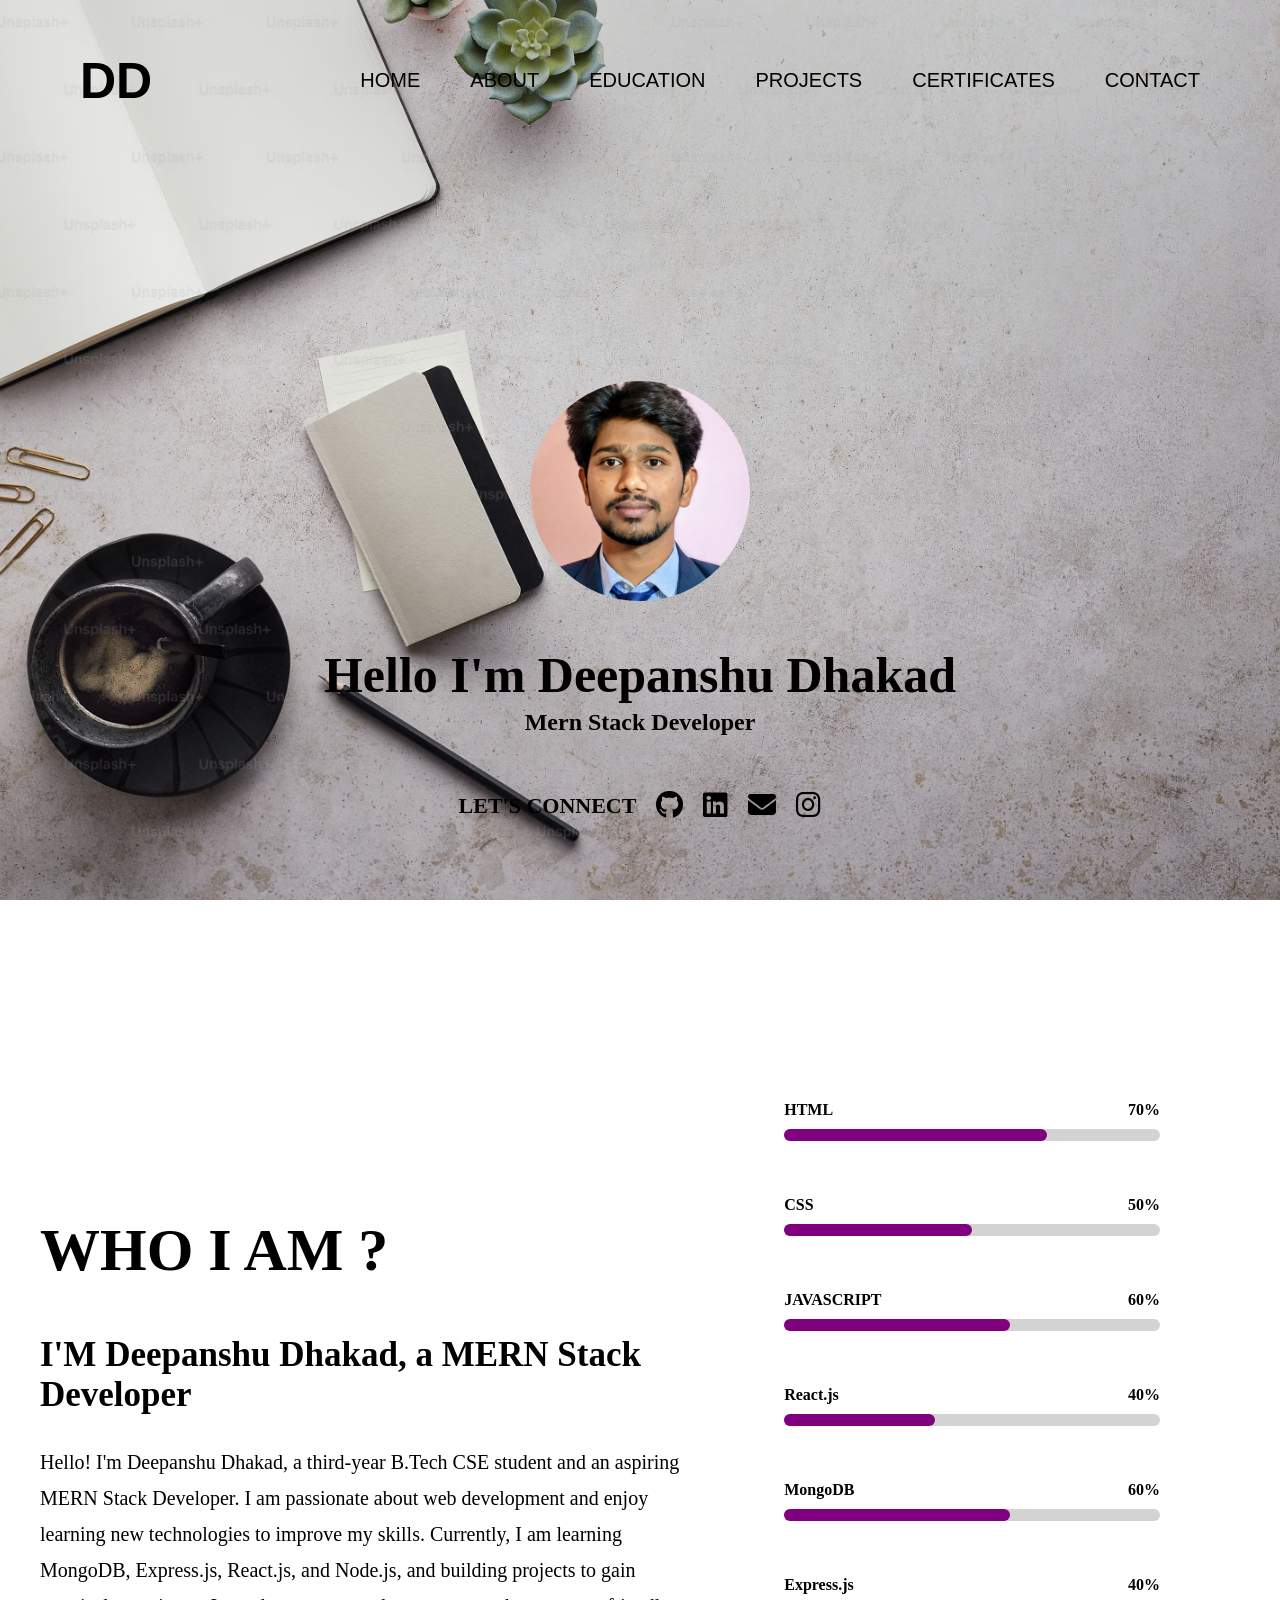
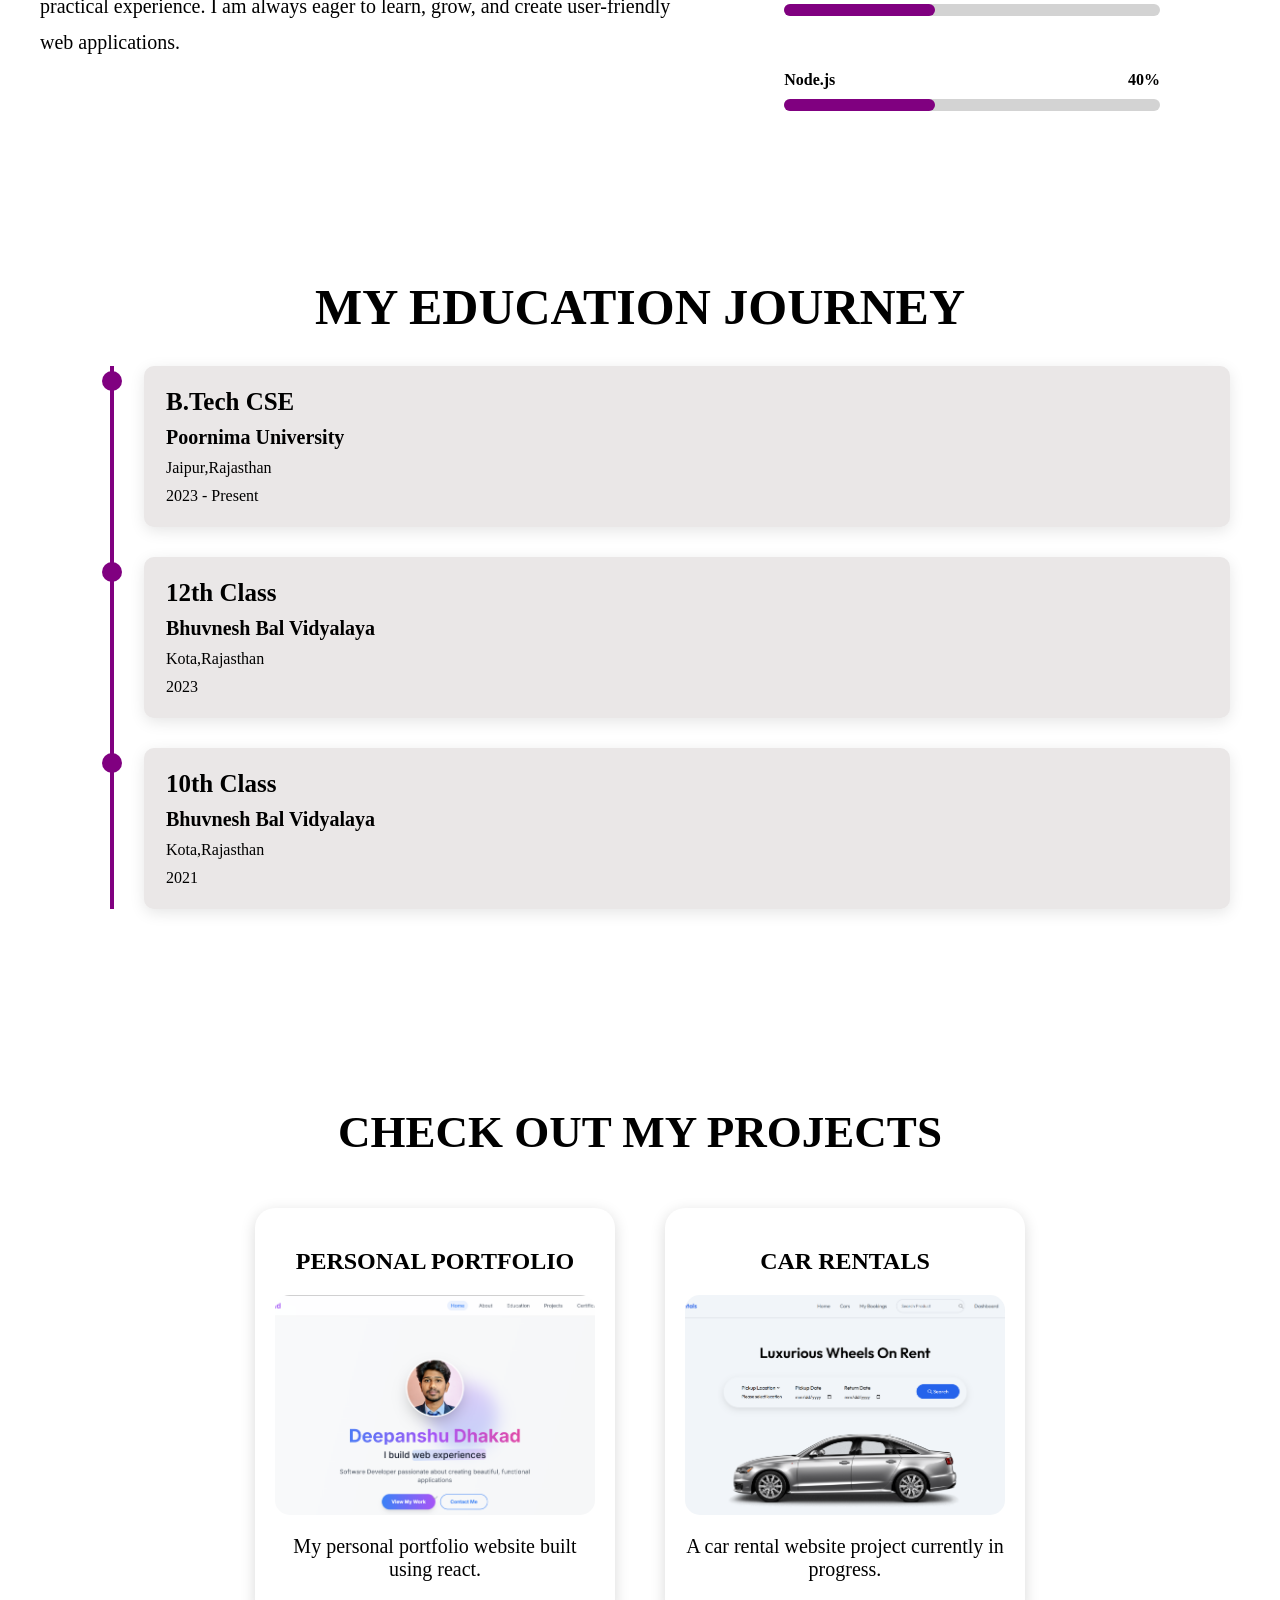
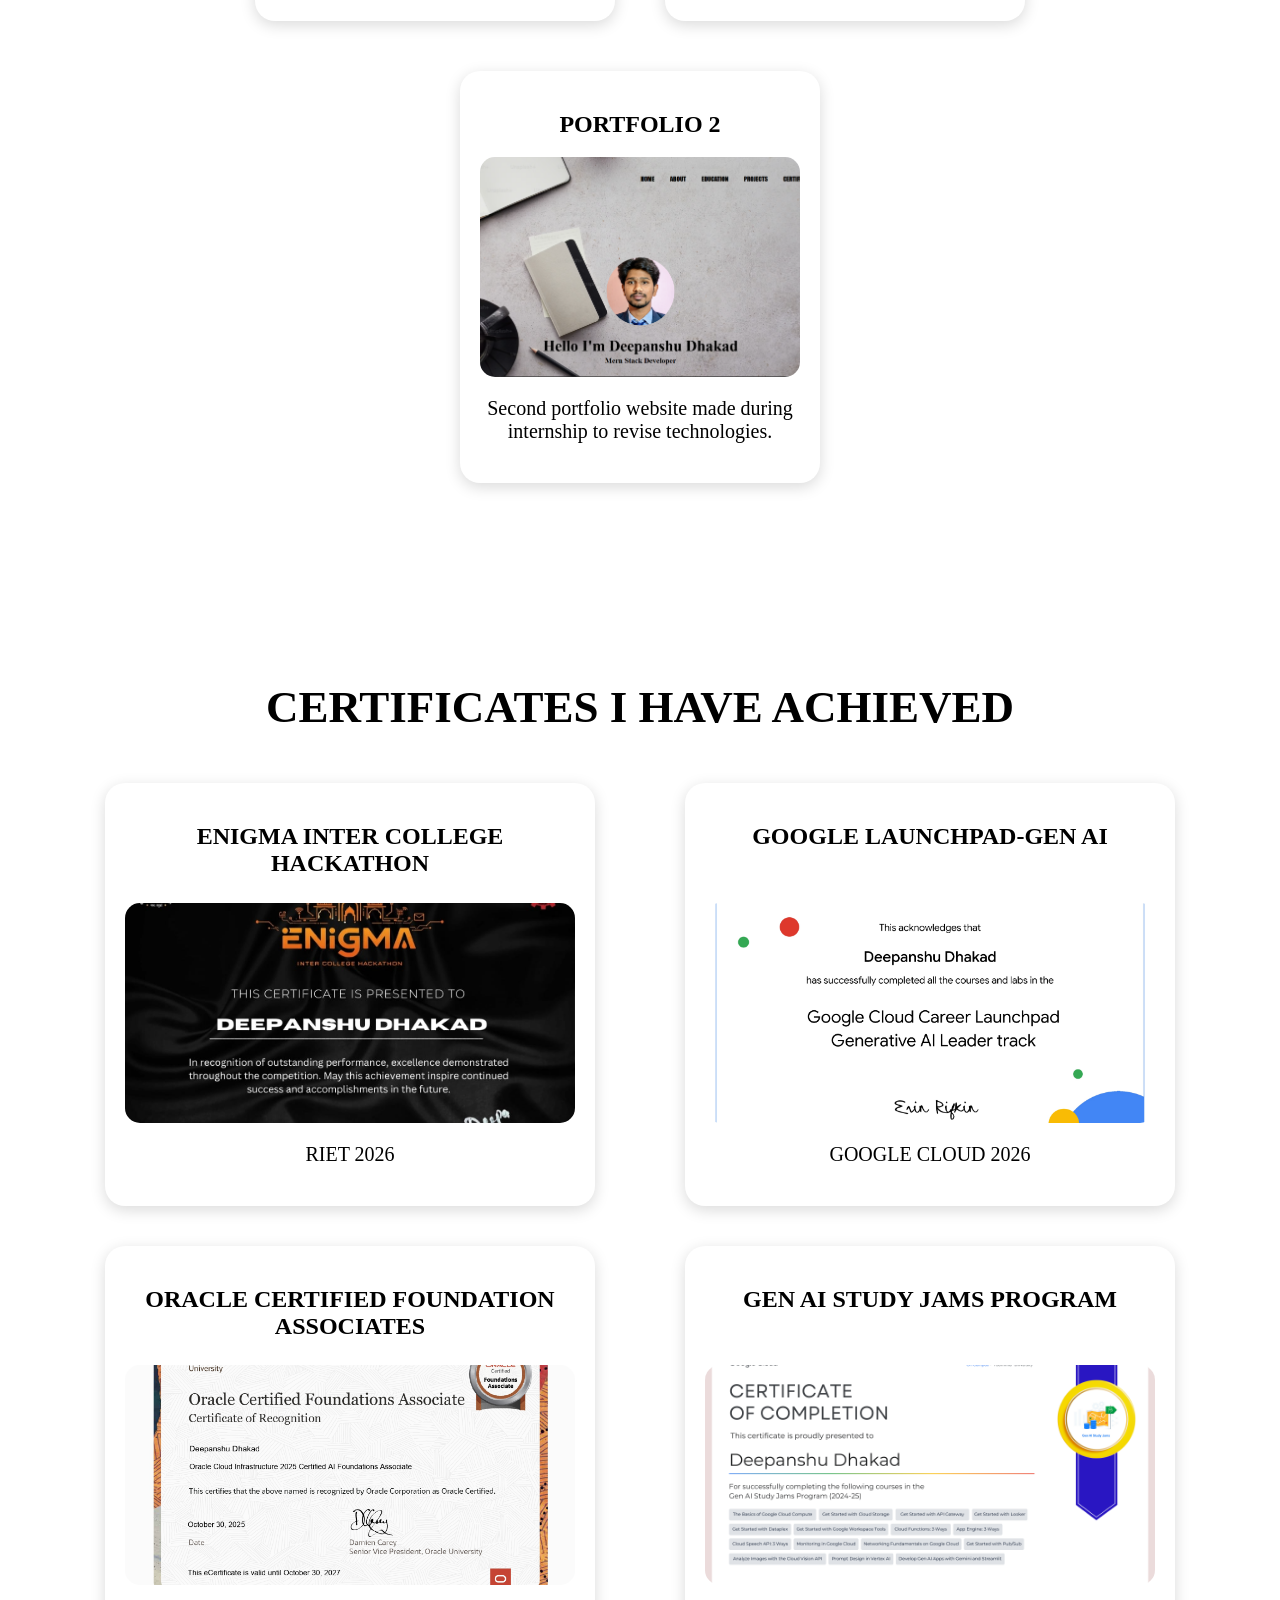
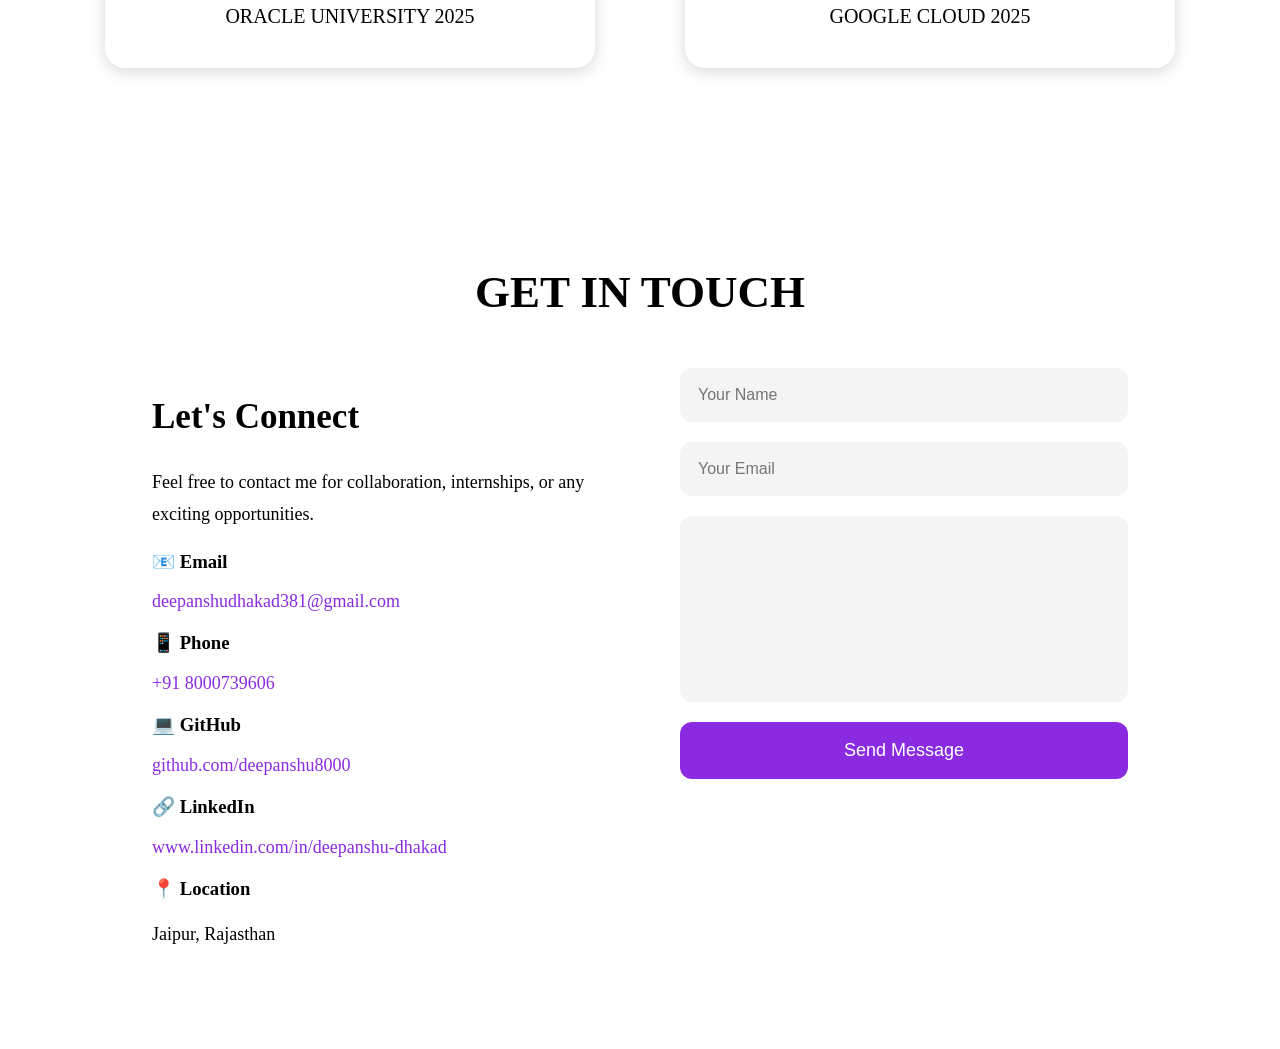
<file: index.html>
<!DOCTYPE html>
<html lang="en">

<head>
    <title>Deepanshu's Portfolio</title>
    <link rel="stylesheet" href="./index.css">
    <link rel="stylesheet" href="https://cdnjs.cloudflare.com/ajax/libs/font-awesome/6.5.1/css/all.min.css">
</head>

<body>
<!-- Navbar -->
    <nav class="nav">

        <div class="logo">
            <h1>DD</h1>
        </div>

        <ul class="list">
            <li><a href="#home">HOME</a></li>
            <li><a href="#abouts">ABOUT</a></li>
            <li><a href="#edu">EDUCATION</a></li>
            <li><a href="#pro">PROJECTS</a></li>
            <li><a href="#cer">CERTIFICATES</a></li>
            <li><a href="#con">CONTACT</a></li>

        </ul>

    </nav>
    <!--HOME  -->

    <section class="hero" id="home">
        <div class="image">
            <img src="asset/DPNew.png" alt="profile picture">
        </div>
        <div class="name">
            <h1>Hello I'm Deepanshu Dhakad</h1>
            <h2>Mern Stack Developer</h2>
        </div>
        <div class="connect">

    <p>LET'S CONNECT</p>

    <div class="social-icons">

        <a href="https://github.com/deepanshu8000"
           target="_blank">

            <i class="fa-brands fa-github"></i>
        </a>

        <a href="https://linkedin.com/in/deepanshu-dhakad"
           target="_blank">

            <i class="fa-brands fa-linkedin"></i>
        </a>

        <a href="mailto:deepanshudhakad381@gmail.com">

            <i class="fa-solid fa-envelope"></i>
        </a>

        <a href="https://instagram.com/deepanshu.26_"
           target="_blank">

            <i class="fa-brands fa-instagram"></i>
        </a>

    </div>

</div>
    </section>

    <section class="about" id="abouts">

        <!-- LEFT SIDE -->
        <div class="about-left">

            <h1>WHO I AM ?</h1>

            <h2>
                I'M Deepanshu Dhakad, a MERN Stack Developer
            </h2>

            <p>
                Hello! I'm Deepanshu Dhakad, a third-year B.Tech CSE student and an aspiring MERN Stack Developer. I am
                passionate about
                web development and enjoy learning new technologies to improve my skills. Currently, I am learning
                MongoDB, Express.js,
                React.js, and Node.js, and building projects to gain practical experience. I am always eager to learn,
                grow, and create
                user-friendly web applications.
            </p>

        </div>

        <!-- RIGHT SIDE -->
        <div class="about-right">

            <div class="skill-box">

                <div class="skill-text">
                    <span>HTML</span>
                    <span>70%</span>
                </div>

                <div class="progress">
                    <div class="html"></div>
                </div>

            </div>

            <div class="skill-box">

                <div class="skill-text">
                    <span>CSS</span>
                    <span>50%</span>
                </div>

                <div class="progress">
                    <div class="css"></div>
                </div>

            </div>

            <div class="skill-box">

                <div class="skill-text">
                    <span>JAVASCRIPT</span>
                    <span>60%</span>
                </div>

                <div class="progress">
                    <div class="javascript"></div>
                </div>

            </div>

            <div class="skill-box">

                <div class="skill-text">
                    <span>React.js</span>
                    <span>40%</span>
                </div>

                <div class="progress">
                    <div class="react"></div>
                </div>

            </div>

            <div class="skill-box">

                <div class="skill-text">
                    <span>MongoDB</span>
                    <span>60%</span>
                </div>

                <div class="progress">
                    <div class="MongoDB"></div>
                </div>

            </div>

            <div class="skill-box">

                <div class="skill-text">
                    <span>Express.js</span>
                    <span>40%</span>
                </div>

                <div class="progress">
                    <div class="express"></div>
                </div>

            </div>

            <div class="skill-box">

                <div class="skill-text">
                    <span>Node.js</span>
                    <span>40%</span>
                </div>

                <div class="progress">
                    <div class="node"></div>
                </div>

            </div>


        </div>

    </section>

    <!-- EDUCATION -->
    <section class="education" id="edu">

        <h1>MY EDUCATION JOURNEY</h1>

        <div class="timeline">

            <div class="timeline-item">
                <div class="circle"></div>

                <div class="content">
                    <h2>B.Tech CSE</h2>
                    <h3>Poornima University</h3>
                    <p>Jaipur,Rajasthan</p>
                    <p>2023 - Present</p>
                </div>
            </div>

            <div class="timeline-item">
                <div class="circle"></div>

                <div class="content">
                    <h2>12th Class</h2>
                    <h3>Bhuvnesh Bal Vidyalaya</h3>
                    <p>Kota,Rajasthan</p>
                    <p>2023</p>
                </div>
            </div>

            <div class="timeline-item">
                <div class="circle"></div>

                <div class="content">
                    <h2>10th Class</h2>
                    <h3>Bhuvnesh Bal Vidyalaya</h3>
                    <p>Kota,Rajasthan</p>
                    <p>2021</p>
                </div>
            </div>

        </div>

    </section>

    <!-- project -->
    <section class="project" id="pro">
        <h1>CHECK OUT MY PROJECTS</h1>
        <div class="project-container">

            <a href="https://deepanshuworld.xyz" target="_blank" >
                <div class="card">
                    <h2>PERSONAL PORTFOLIO</h2>

                    <img src="asset/project1 (1).png" alt="portfolio image">
                    <p>My personal portfolio website built using react.</p>
                </div>
            </a>

        <a href="https://dcarrental.vercel.app" target="_blank" >
            <div class="card">
                <h2>CAR RENTALS</h2>
                <img src="asset/project2.png" alt="car rentals">
                <p>A car rental website project currently in progress.</p>


            </div>
        </a>

        <a href="https://github.com/deepanshu8000/portfolio-html-css" target="_blank">
            <div class="card">
                <h2>PORTFOLIO 2</h2>
                <img src="asset/project4.png" alt="portfolio">
                <p>Second portfolio website made during internship to revise technologies.</p>
                </div>
        </a>

        </div>
    </section>

    <!-- CERTIFICATE -->
     <section class="certificate" id="cer">         
        <h1>CERTIFICATES I HAVE ACHIEVED</h1>
        <div class="certificate-container">
            <a href="asset/Enigma.jpeg" target="_blank">
            <div class="certi">
                <h2>ENIGMA INTER COLLEGE HACKATHON</h2>
                <img src="asset/Enigma.jpeg" alt="Enigma">
                <p>RIET 2026</p>
            
            </div>
            </a>
             
            <a href="asset/GenAI_page-0001.jpg" target="_blank">
            <div class="certi">
                <h2>GOOGLE LAUNCHPAD-GEN AI</h2>
                <img src="asset/GenAI_page-0001.jpg" alt="GEN AI">
                <p>GOOGLE CLOUD 2026</p>
            </div>
            </a>

            <a href="asset/eCertificate_page-0001.jpg" target="_blank">
              <div class="certi">
                <h2>ORACLE CERTIFIED FOUNDATION ASSOCIATES</h2>
                <img src="asset/eCertificate_page-0001.jpg" alt="ORACLE">
                <p>ORACLE UNIVERSITY 2025</p>
            </div>
            </a>
              
            <a href="asset/91.png" target="_blank">
            <div class="certi">
                <h2>GEN AI STUDY JAMS PROGRAM</h2>
                <img src="asset/91.png" alt="GEN AI">
                <p>GOOGLE CLOUD 2025</p>
            </div>
            </a>

            </div>
        
        
     </section>

     <!-- contact -->

     <section class="contact" id="con">

    <h1>GET IN TOUCH</h1>

    <div class="contact-container">

        <!-- Left Side -->
        <div class="contact-left">

            <h2>Let's Connect</h2>

            <p>
                Feel free to contact me for
                collaboration, internships,
                or any exciting opportunities.
            </p>

        <div class="info">
                <h3>📧 Email</h3>
                <a href="mailto:deepanshudhakad381@gmail.com">
                deepanshudhakad381@gmail.com
                </a>
        </div>

       <div class="info">
                <h3>📱 Phone</h3>
                <a href="tel:+918000739606">
                +91 8000739606
                 </a>
        </div>

        <div class="info">
            <h3>💻 GitHub</h3>

            <a href="https://github.com/deepanshu8000"
            target="_blank">
            github.com/deepanshu8000
            </a>
        </div>


        <div class="info">
            <h3>🔗 LinkedIn</h3>

            <a href="https://www.linkedin.com/in/deepanshu-dhakad"
            target="_blank">

            www.linkedin.com/in/deepanshu-dhakad
            </a>
        </div>

        <div class="info">
                <h3>📍 Location</h3>
                <p>Jaipur, Rajasthan</p>
        </div>

        </div>

        <!-- Right Side -->
        <div class="contact-right">

            <form>

                <input type="text"
                placeholder="Your Name">

                <input type="email"
                placeholder="Your Email">

                <textarea
                placeholder="Your Message">
                </textarea>

                <button type="submit">
                    Send Message
                </button>

            </form>

        </div>

    </div>

</section>


</body>

</html>
</file>
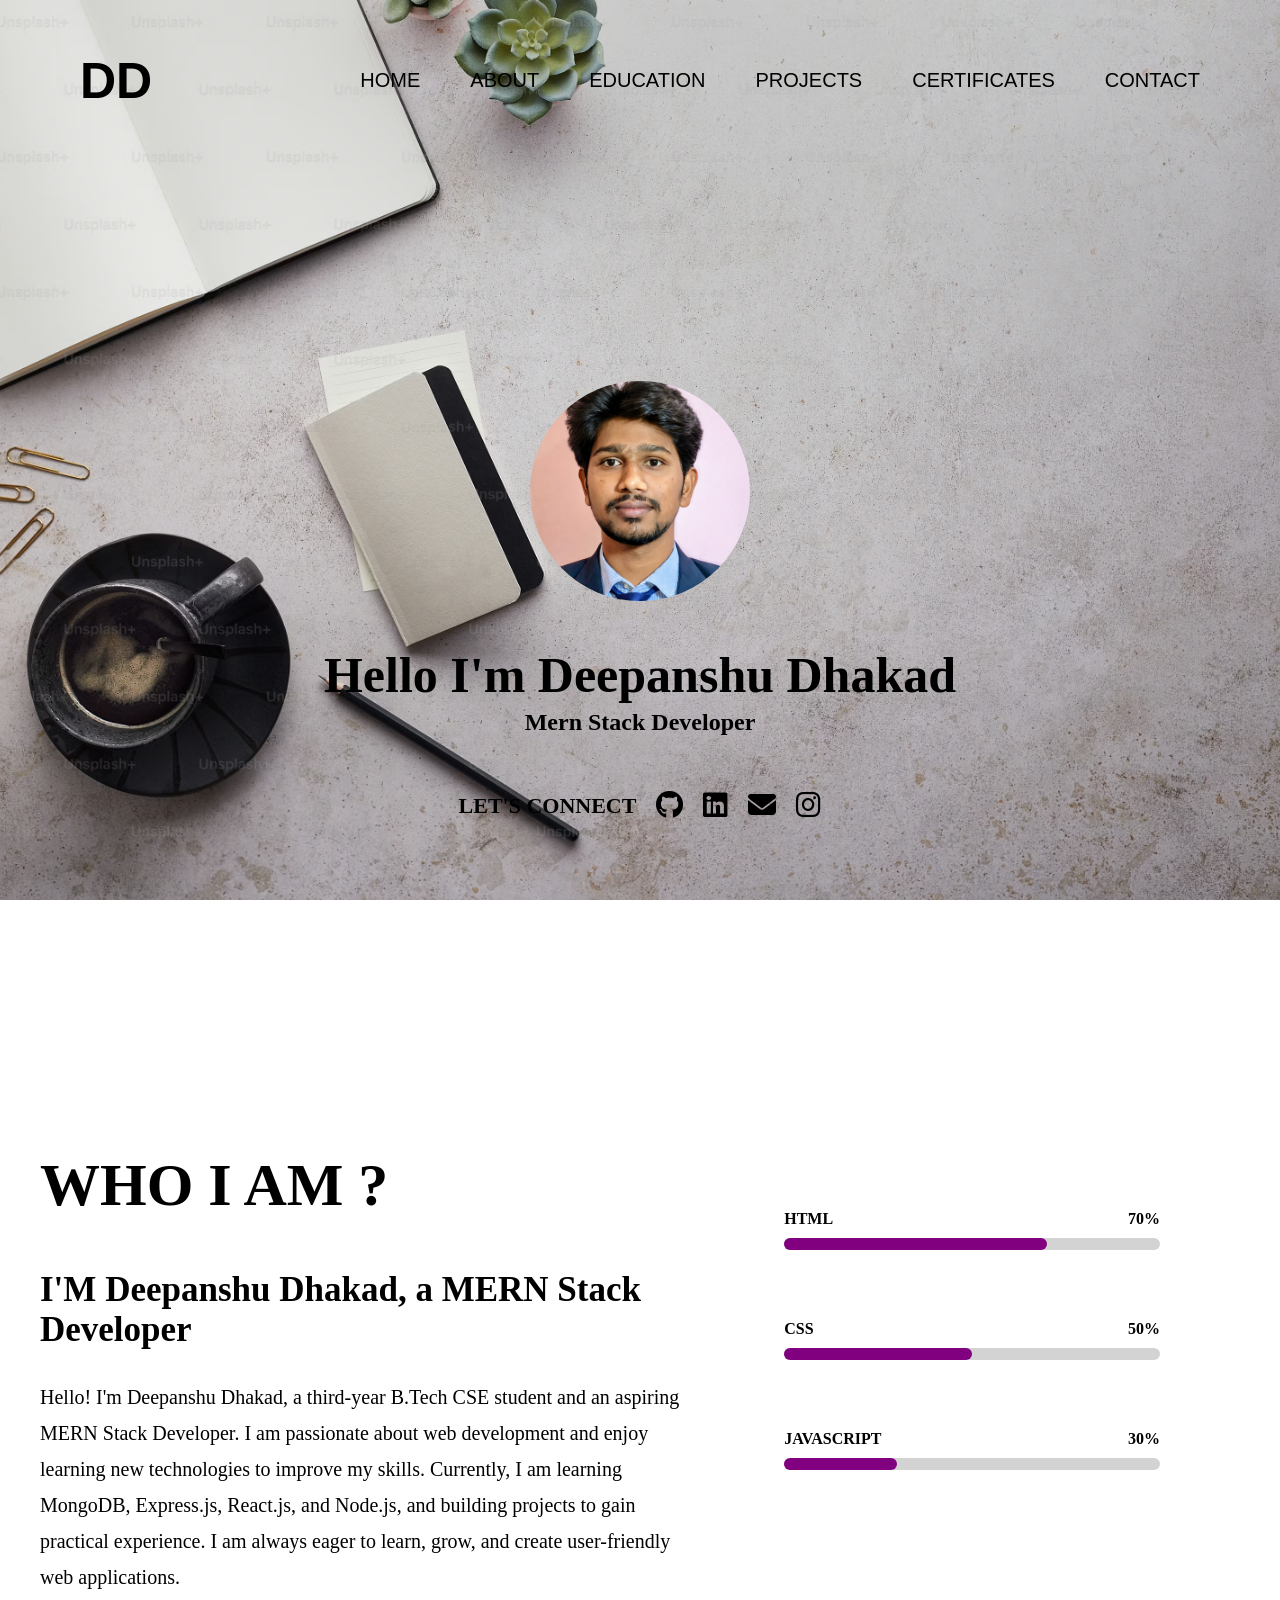
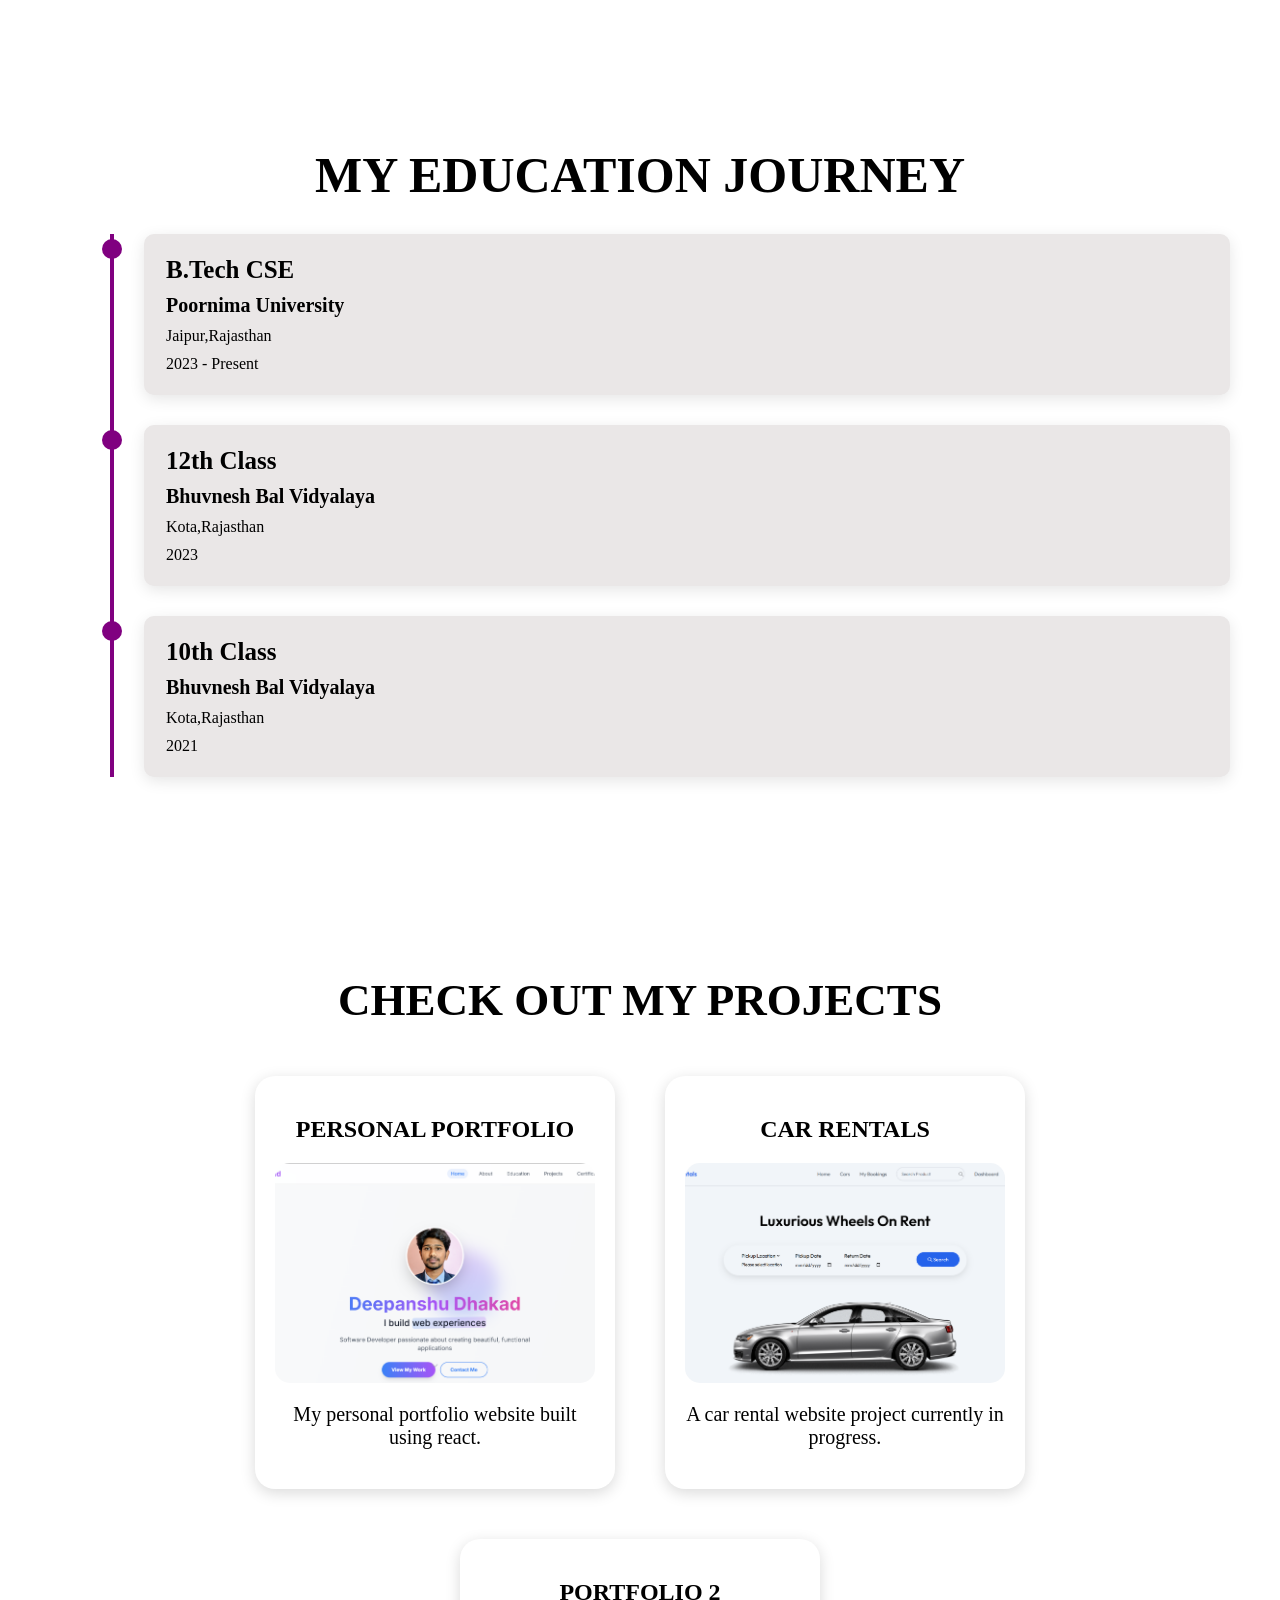
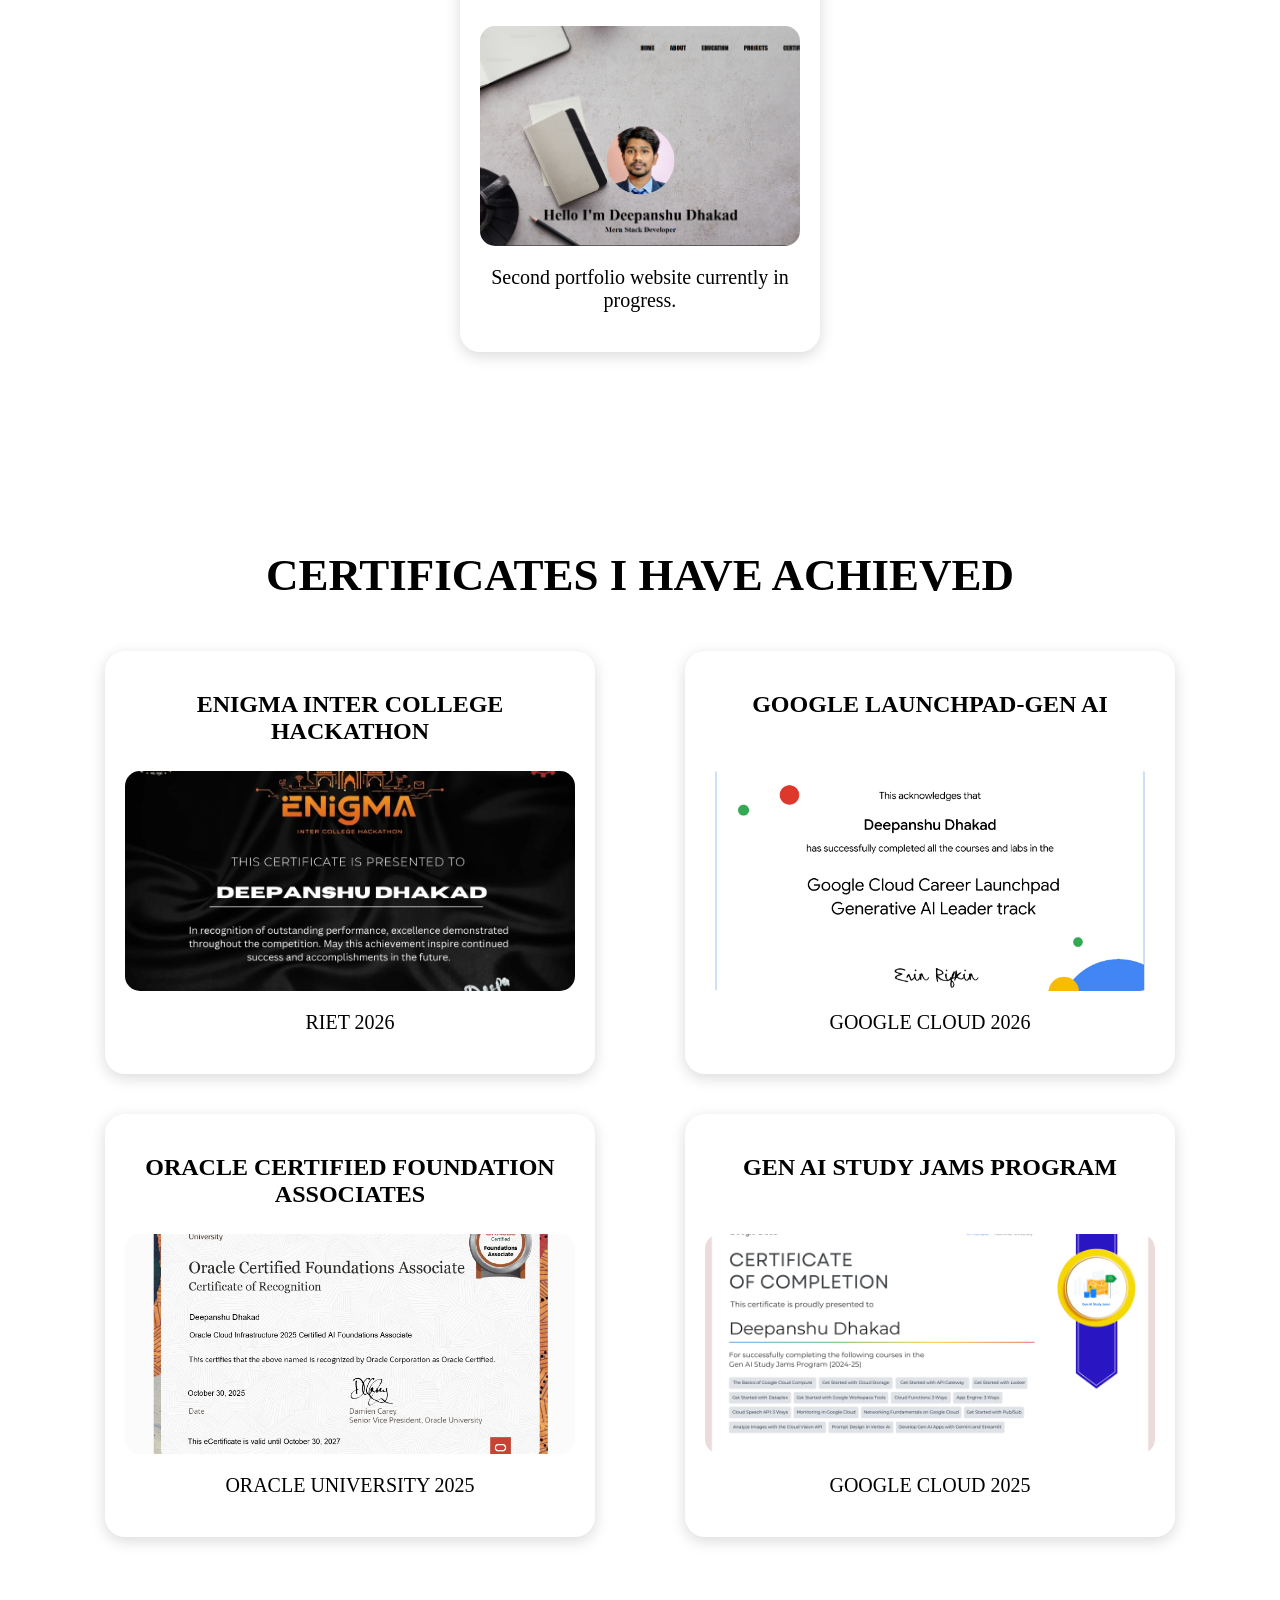
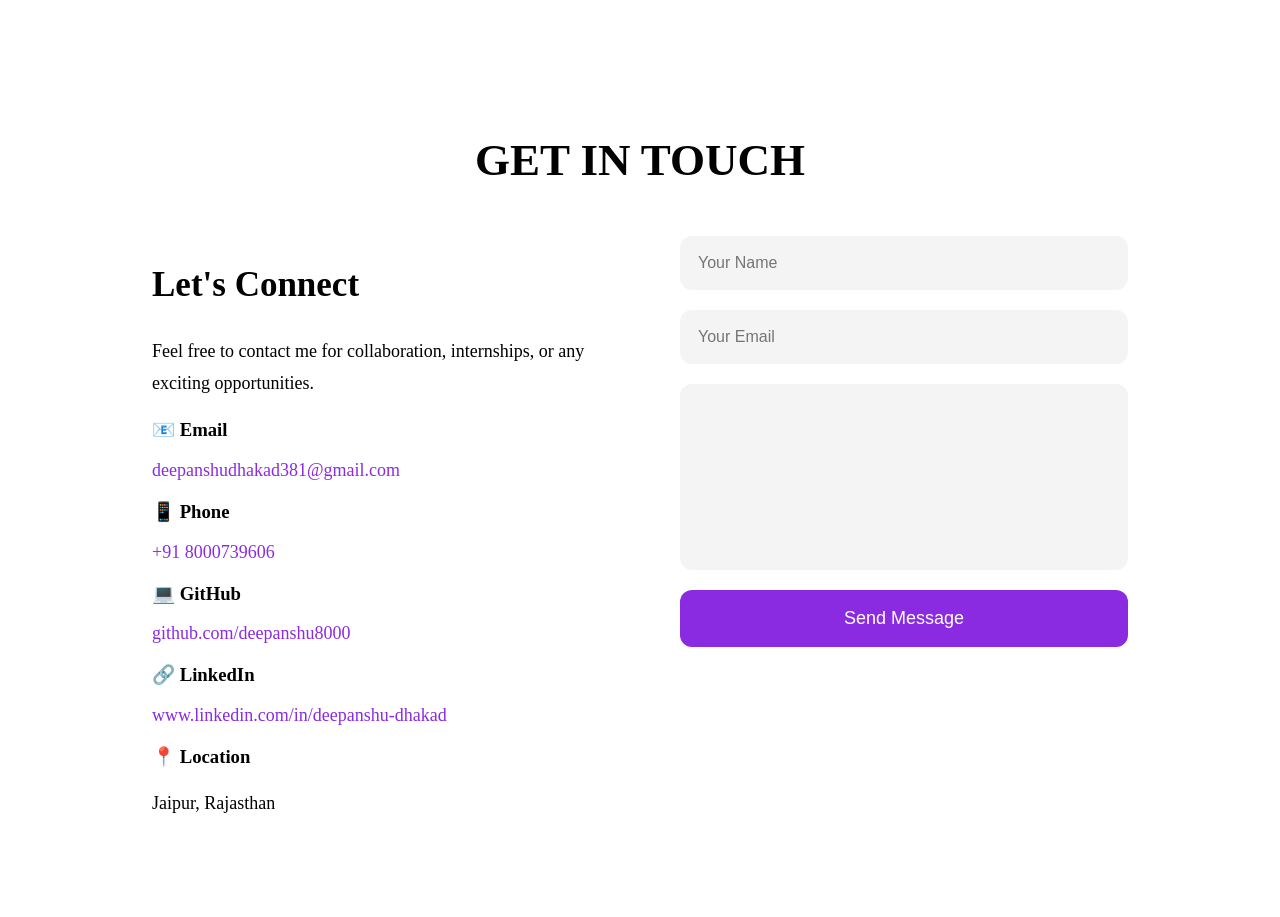
<file: Frontend/index.html>
<!DOCTYPE html>
<html lang="en">

<head>
    <title>Deepanshu's Portfolio</title>
    <link rel="stylesheet" href="/Frontend/index.css">
    <link rel="stylesheet" href="https://cdnjs.cloudflare.com/ajax/libs/font-awesome/6.5.1/css/all.min.css">
</head>

<body>
<!-- Navbar -->
    <nav class="nav">

        <div class="logo">
            <h1>DD</h1>
        </div>

        <ul class="list">
            <li><a href="#home">HOME</a></li>
            <li><a href="#abouts">ABOUT</a></li>
            <li><a href="#edu">EDUCATION</a></li>
            <li><a href="#pro">PROJECTS</a></li>
            <li><a href="#cer">CERTIFICATES</a></li>
            <li><a href="#con">CONTACT</a></li>

        </ul>

    </nav>
    <!--HOME  -->

    <section class="hero" id="home">
        <div class="image">
            <img src="asset/DPNew.png" alt="profile picture">
        </div>
        <div class="name">
            <h1>Hello I'm Deepanshu Dhakad</h1>
            <h2>Mern Stack Developer</h2>
        </div>
        <div class="connect">

    <p>LET'S CONNECT</p>

    <div class="social-icons">

        <a href="https://github.com/deepanshu8000"
           target="_blank">

            <i class="fa-brands fa-github"></i>
        </a>

        <a href="https://linkedin.com/in/deepanshu-dhakad"
           target="_blank">

            <i class="fa-brands fa-linkedin"></i>
        </a>

        <a href="mailto:deepanshudhakad381@gmail.com">

            <i class="fa-solid fa-envelope"></i>
        </a>

        <a href="https://instagram.com/deepanshu.26_"
           target="_blank">

            <i class="fa-brands fa-instagram"></i>
        </a>

    </div>

</div>
    </section>

    <section class="about" id="abouts">

        <!-- LEFT SIDE -->
        <div class="about-left">

            <h1>WHO I AM ?</h1>

            <h2>
                I'M Deepanshu Dhakad, a MERN Stack Developer
            </h2>

            <p>
                Hello! I'm Deepanshu Dhakad, a third-year B.Tech CSE student and an aspiring MERN Stack Developer. I am
                passionate about
                web development and enjoy learning new technologies to improve my skills. Currently, I am learning
                MongoDB, Express.js,
                React.js, and Node.js, and building projects to gain practical experience. I am always eager to learn,
                grow, and create
                user-friendly web applications.
            </p>

        </div>

        <!-- RIGHT SIDE -->
        <div class="about-right">

            <div class="skill-box">

                <div class="skill-text">
                    <span>HTML</span>
                    <span>70%</span>
                </div>

                <div class="progress">
                    <div class="html"></div>
                </div>

            </div>

            <div class="skill-box">

                <div class="skill-text">
                    <span>CSS</span>
                    <span>50%</span>
                </div>

                <div class="progress">
                    <div class="css"></div>
                </div>

            </div>

            <div class="skill-box">

                <div class="skill-text">
                    <span>JAVASCRIPT</span>
                    <span>30%</span>
                </div>

                <div class="progress">
                    <div class="javascript"></div>
                </div>

            </div>


        </div>

    </section>

    <!-- EDUCATION -->
    <section class="education" id="edu">

        <h1>MY EDUCATION JOURNEY</h1>

        <div class="timeline">

            <div class="timeline-item">
                <div class="circle"></div>

                <div class="content">
                    <h2>B.Tech CSE</h2>
                    <h3>Poornima University</h3>
                    <p>Jaipur,Rajasthan</p>
                    <p>2023 - Present</p>
                </div>
            </div>

            <div class="timeline-item">
                <div class="circle"></div>

                <div class="content">
                    <h2>12th Class</h2>
                    <h3>Bhuvnesh Bal Vidyalaya</h3>
                    <p>Kota,Rajasthan</p>
                    <p>2023</p>
                </div>
            </div>

            <div class="timeline-item">
                <div class="circle"></div>

                <div class="content">
                    <h2>10th Class</h2>
                    <h3>Bhuvnesh Bal Vidyalaya</h3>
                    <p>Kota,Rajasthan</p>
                    <p>2021</p>
                </div>
            </div>

        </div>

    </section>

    <!-- project -->
    <section class="project" id="pro">
        <h1>CHECK OUT MY PROJECTS</h1>
        <div class="project-container">

            <a href="https://deepanshuworld.xyz" target="_blank" >
                <div class="card">
                    <h2>PERSONAL PORTFOLIO</h2>

                    <img src="asset/project1 (1).png" alt="portfolio image">
                    <p>My personal portfolio website built using react.</p>
                </div>
            </a>

        <a href="https://github.com/deepanshu8000/CarRentals" target="_blank" >
            <div class="card">
                <h2>CAR RENTALS</h2>
                <img src="asset/project2.png" alt="car rentals">
                <p>A car rental website project currently in progress.</p>


            </div>
        </a>

        <a href="https://github.com/deepanshu8000/portfolio-html-css" target="_blank">
            <div class="card">
                <h2>PORTFOLIO 2</h2>
                <img src="asset/project4.png" alt="portfolio">
                <p>Second portfolio website currently in progress.</p>
                </div>
        </a>

        </div>
    </section>

    <!-- CERTIFICATE -->
     <section class="certificate" id="cer">         
        <h1>CERTIFICATES I HAVE ACHIEVED</h1>
        <div class="certificate-container">
            <a href="asset/Enigma.jpeg" target="_blank">
            <div class="certi">
                <h2>ENIGMA INTER COLLEGE HACKATHON</h2>
                <img src="asset/Enigma.jpeg" alt="Enigma">
                <p>RIET 2026</p>
            
            </div>
            </a>
             
            <a href="asset/GenAI_page-0001.jpg" target="_blank">
            <div class="certi">
                <h2>GOOGLE LAUNCHPAD-GEN AI</h2>
                <img src="asset/GenAI_page-0001.jpg" alt="GEN AI">
                <p>GOOGLE CLOUD 2026</p>
            </div>
            </a>

            <a href="asset/eCertificate_page-0001.jpg" target="_blank">
              <div class="certi">
                <h2>ORACLE CERTIFIED FOUNDATION ASSOCIATES</h2>
                <img src="asset/eCertificate_page-0001.jpg" alt="ORACLE">
                <p>ORACLE UNIVERSITY 2025</p>
            </div>
            </a>
              
            <a href="asset/91.png" target="_blank">
            <div class="certi">
                <h2>GEN AI STUDY JAMS PROGRAM</h2>
                <img src="asset/91.png" alt="GEN AI">
                <p>GOOGLE CLOUD 2025</p>
            </div>
            </a>

            </div>
        
        
     </section>

     <!-- contact -->

     <section class="contact" id="con">

    <h1>GET IN TOUCH</h1>

    <div class="contact-container">

        <!-- Left Side -->
        <div class="contact-left">

            <h2>Let's Connect</h2>

            <p>
                Feel free to contact me for
                collaboration, internships,
                or any exciting opportunities.
            </p>

        <div class="info">
                <h3>📧 Email</h3>
                <a href="mailto:deepanshudhakad381@gmail.com">
                deepanshudhakad381@gmail.com
                </a>
        </div>

       <div class="info">
                <h3>📱 Phone</h3>
                <a href="tel:+918000739606">
                +91 8000739606
                 </a>
        </div>

        <div class="info">
            <h3>💻 GitHub</h3>

            <a href="https://github.com/deepanshu8000"
            target="_blank">
            github.com/deepanshu8000
            </a>
        </div>


        <div class="info">
            <h3>🔗 LinkedIn</h3>

            <a href="https://www.linkedin.com/in/deepanshu-dhakad"
            target="_blank">

            www.linkedin.com/in/deepanshu-dhakad
            </a>
        </div>

        <div class="info">
                <h3>📍 Location</h3>
                <p>Jaipur, Rajasthan</p>
        </div>

        </div>

        <!-- Right Side -->
        <div class="contact-right">

            <form>

                <input type="text"
                placeholder="Your Name">

                <input type="email"
                placeholder="Your Email">

                <textarea
                placeholder="Your Message">
                </textarea>

                <button type="submit">
                    Send Message
                </button>

            </form>

        </div>

    </div>

</section>


</body>

</html>
</file>
<file: index.css>
html,body{
    margin: 0;
    padding: 0;
    height: 100vh;

    background-image: url("asset/back2.avif");
    background-size: cover;
    background-repeat: no-repeat;
    background-position: center;
}

/* NAVBAR */
.nav{
    display: flex;
    justify-content: space-between;
    align-items: center;
    padding: 10px 80px;
}


.logo h1{
    font-size: 50px;
    font-family: Impact, Haettenschweiler, 'Arial Narrow Bold', sans-serif;
    color: black;
}


.list{
    display: flex;
    list-style: none;
    gap: 50px;
    font-size: 20px;
    font-family: Impact, Haettenschweiler, 'Arial Narrow Bold', sans-serif;
}

.list li{
    cursor: pointer;
}
.list li a{
    text-decoration: none;
    color: black;
}

.list li a:hover{
    color:blueviolet;
}

/* HOME */
.hero{
    height: 100vh;

    /* background-image: url("asset/back2.avif");
    background-size: cover;
    background-repeat: no-repeat;
    background-position: center; */

    display: flex;
    flex-direction: column;
    justify-content: center;
    align-items: center;
}
.image img{
    width: 220px;
    height: 220px;
    border-radius: 50%;
    object-fit: cover;
}
.name{
    text-align: center;
}
.name h1{
    font-size: 50px;
    margin-bottom: 5px;
}
.name h2{
    margin-top: 0;
}
.connect{
    margin-top: 15px;
    display: flex;
    align-items: center;
    gap: 20px;
}

.connect p{
    color: black;
    font-size: 22px;
    font-weight: bold;
}

.social-icons{
    display: flex;
    gap: 20px;
}

.social-icons a{
    color: black;
    font-size: 28px;
    transition: 0.3s;
}

.social-icons a:hover{
    color: yellow;
    transform: translateY(-5px);
}

/* ABOUT */
.about{
    display: flex;
    justify-content: space-between;
    align-items: center;
    padding: 40Px;
    gap: 100px;
}
.about-left{
    width: 60%;
}

.about-right{
    display: flex;
    flex-direction: column;
    gap: 20px;
     width: 35%;
    margin-right: 80px;
}
.about-left h1{
    font-size: 60px;
}


.about-left h2{
    font-size: 35px;
}

.about-left p{
    font-size: 20px;
    line-height: 1.8;
}
.progress{
    width: 100%;
    height: 12px;
    background: lightgray;
    border-radius: 20px;
}
/* HTML Progress */
.html{
    width: 0;
    height: 12px;
    background: purple;
    border-radius: 20px;
    animation: html-fill 3s ease forwards;
}

@keyframes html-fill{
    from{
        width: 0%;
    }

    to{
        width: 70%;
    }
}


/* CSS Progress */
.css{
    width: 0;
    height: 12px;
    background: purple;
    border-radius: 20px;
    animation: css-fill 3s ease forwards;
}

@keyframes css-fill{
    from{
        width: 0%;
    }

    to{
        width: 50%;
    }
}


/* JavaScript Progress */
.javascript{
    width: 0;
    height: 12px;
    background: purple;
    border-radius: 20px;
    animation: js-fill 3s ease forwards;
}

@keyframes js-fill{
    from{
        width: 0%;
    }

    to{
        width: 60%;
    }
}

/* React progress */
.react{
    width: 0;
    height: 12px;
    background: purple;
    border-radius: 20px;
    animation: react-fill 3s ease forwards;
}

@keyframes react-fill{
    from{
        width: 0%;
    }

    to{
        width: 40%;
    }
}
/* MongoDB */
.MongoDB{
    width: 0;
    height: 12px;
    background: purple;
    border-radius: 20px;
    animation: MongoDB-fill 3s ease forwards;
}

@keyframes MongoDB-fill{
    from{
        width: 0%;
    }

    to{
        width: 60%;
    }
}

/* Express */
.express{
    width: 0;
    height: 12px;
    background: purple;
    border-radius: 20px;
    animation: express-fill 3s ease forwards;
}

@keyframes express-fill{
    from{
        width: 0%;
    }

    to{
        width: 40%;
    }
}
/* node */
.node{
    width: 0;
    height: 12px;
    background: purple;
    border-radius: 20px;
    animation: node-fill 3s ease forwards;
}

@keyframes node-fill{
    from{
        width: 0%;
    }

    to{
        width: 40%;
    }
}


.skill-box{
    margin-bottom: 35px;
}
.skill-text{
    display: flex;
    justify-content: space-between;
    margin-bottom: 10px;
    font-weight: bold;
}

/*EDUCATION SECTION  */
.education{
    padding: 50px;
}
.education h1{
    text-align: center;
     font-size: 50px;
     margin-bottom: 30px;
}
.content h2{
   
     font-size: 25px;
     margin: 10px;
   
}
.content h3{
   
     font-size: 20px;
     margin: 10px;
   
}
.content p{
    margin: 10px;
}


.timeline{
    position: relative;
    margin-left: 60px;
    border-left: 4px solid purple;
}
.timeline-item{
    position: relative;
    margin-bottom: 30px;
    padding-left: 30px;
}
.circle{
    width: 20px;
    height: 20px;
    background: purple;
    border-radius: 50%;
    position: absolute;
    left: -12px;
    top: 5px;
}
.content{
    background: rgb(234, 231, 231);
    padding: 12px;
    border-radius: 10px;
    box-shadow: 0px 4px 15px rgba(0, 0, 0, 0.1);
}
.content:hover{
    transform: translateY(-10px);
    transition: 0.3s;
}


/* PROJECT SECTION */
.project{
    padding: 80px;
}

.project h1{
    text-align: center;
    font-size: 45px;
    margin-bottom: 50px;
}

.project-container{
    display: flex;
    justify-content: center;
    gap: 50px;
    flex-wrap: wrap;
}
.project-container a{
    text-decoration: none;
    color: black;
}

/* CARD */
.card{
    width: 320px;
    padding: 20px;
    border-radius: 20px;
    background: white;

    box-shadow: 0px 4px 15px rgba(0,0,0,0.15);

    text-align: center;
    text-decoration: none;
    color: black;

    transition: 0.3s ease;

    overflow: hidden;
}
.card p{
    font-size: 20px;
}

.card:hover{
    transform: translateY(-10px);
    box-shadow: 0px 8px 20px rgba(0,0,0,0.25);
}

.card img{
    width: 100%;
    height: 220px;
    object-fit: cover;
    border-radius: 15px;

    display: block;
}   

/* CERTIFICATES SECTION */
.certificate{
    padding: 80px;
}

.certificate h1{
    text-align: center;
    font-size: 45px;
    margin-bottom: 50px;
}

.certificate-container{
    display: grid;
    grid-template-columns: repeat(2, 1fr);
    gap: 40px;
    justify-items: center;
}


.certificate-container a{
    text-decoration: none;
    color: black;
}


.certi{
    width: 450px;
    padding: 20px;
    border-radius: 20px;
    background: white;

    box-shadow: 0px 4px 15px rgba(0,0,0,0.15);

    text-align: center;
    text-decoration: none;
    color: black;

    transition: 0.3s ease;

    overflow: hidden;
}

.certi h2{
    min-height: 60px;
}
.certi p{
    font-size: 20px;
}

.certi:hover{
    transform: translateY(-15px);
    box-shadow: 0px 8px 20px rgba(0,0,0,0.25);
}

.certi img{
    width: 100%;
    height: 220px;
    object-fit: cover;
    border-radius: 15px;

    display: block;
} 


/* CONTACT SECTION */

.contact{
    padding: 80px;
}

.contact h1{
    text-align: center;
    font-size: 45px;
    margin-bottom: 50px;
}

.contact-container{
    display: flex;
    justify-content: center;
    gap: 80px;
    flex-wrap: wrap;
}

/* LEFT SIDE */
.contact-left{
    width: 40%;
}

.contact-left h2{
    font-size: 35px;
}

.contact-left p{
    font-size: 18px;
    line-height: 1.8;
}

.info{
    margin-top: 20px;
}
.info a{
    text-decoration: none;
    color: blueviolet;
    font-size: 18px;
}

.info a:hover{
    color: purple;
}

/* RIGHT SIDE */
.contact-right{
    width: 40%;
}

form{
    display: flex;
    flex-direction: column;
    gap: 20px;
}

input,
textarea{
    padding: 18px;
    border: none;
    border-radius: 12px;
    background: #f4f4f4;
    font-size: 16px;
    outline: none;
}

textarea{
    height: 150px;
    resize: none;
}

/* BUTTON */
button{
    padding: 18px;
    border: none;
    border-radius: 12px;
    background: blueviolet;
    color: white;
    font-size: 18px;
    cursor: pointer;
    transition: 0.3s;
}

button:hover{
    background: purple;
    transform: translateY(-3px);
}
</file>
<file: Frontend/index.css>
html,body{
    margin: 0;
    padding: 0;
    height: 100vh;

    background-image: url("asset/back2.avif");
    background-size: cover;
    background-repeat: no-repeat;
    background-position: center;
}

/* NAVBAR */
.nav{
    display: flex;
    justify-content: space-between;
    align-items: center;
    padding: 10px 80px;
}


.logo h1{
    font-size: 50px;
    font-family: Impact, Haettenschweiler, 'Arial Narrow Bold', sans-serif;
    color: black;
}


.list{
    display: flex;
    list-style: none;
    gap: 50px;
    font-size: 20px;
    font-family: Impact, Haettenschweiler, 'Arial Narrow Bold', sans-serif;
}

.list li{
    cursor: pointer;
}
.list li a{
    text-decoration: none;
    color: black;
}

.list li a:hover{
    color:blueviolet;
}

/* HOME */
.hero{
    height: 100vh;

    /* background-image: url("asset/back2.avif");
    background-size: cover;
    background-repeat: no-repeat;
    background-position: center; */

    display: flex;
    flex-direction: column;
    justify-content: center;
    align-items: center;
}
.image img{
    width: 220px;
    height: 220px;
    border-radius: 50%;
    object-fit: cover;
}
.name{
    text-align: center;
}
.name h1{
    font-size: 50px;
    margin-bottom: 5px;
}
.name h2{
    margin-top: 0;
}
.connect{
    margin-top: 15px;
    display: flex;
    align-items: center;
    gap: 20px;
}

.connect p{
    color: black;
    font-size: 22px;
    font-weight: bold;
}

.social-icons{
    display: flex;
    gap: 20px;
}

.social-icons a{
    color: black;
    font-size: 28px;
    transition: 0.3s;
}

.social-icons a:hover{
    color: yellow;
    transform: translateY(-5px);
}

/* ABOUT */
.about{
    display: flex;
    justify-content: space-between;
    align-items: center;
    padding: 40Px;
    gap: 100px;
}
.about-left{
    width: 60%;
}

.about-right{
    display: flex;
    flex-direction: column;
    gap: 35px;
     width: 35%;
    margin-right: 80px;
}
.about-left h1{
    font-size: 60px;
}


.about-left h2{
    font-size: 35px;
}

.about-left p{
    font-size: 20px;
    line-height: 1.8;
}
.progress{
    width: 100%;
    height: 12px;
    background: lightgray;
    border-radius: 20px;
}
/* HTML Progress */
.html{
    width: 0;
    height: 12px;
    background: purple;
    border-radius: 20px;
    animation: html-fill 3s ease forwards;
}

@keyframes html-fill{
    from{
        width: 0%;
    }

    to{
        width: 70%;
    }
}


/* CSS Progress */
.css{
    width: 0;
    height: 12px;
    background: purple;
    border-radius: 20px;
    animation: css-fill 3s ease forwards;
}

@keyframes css-fill{
    from{
        width: 0%;
    }

    to{
        width: 50%;
    }
}


/* JavaScript Progress */
.javascript{
    width: 0;
    height: 12px;
    background: purple;
    border-radius: 20px;
    animation: js-fill 3s ease forwards;
}

@keyframes js-fill{
    from{
        width: 0%;
    }

    to{
        width: 30%;
    }
}
.skill-box{
    margin-bottom: 35px;
}
.skill-text{
    display: flex;
    justify-content: space-between;
    margin-bottom: 10px;
    font-weight: bold;
}

/*EDUCATION SECTION  */
.education{
    padding: 50px;
}
.education h1{
    text-align: center;
     font-size: 50px;
     margin-bottom: 30px;
}
.content h2{
   
     font-size: 25px;
     margin: 10px;
   
}
.content h3{
   
     font-size: 20px;
     margin: 10px;
   
}
.content p{
    margin: 10px;
}


.timeline{
    position: relative;
    margin-left: 60px;
    border-left: 4px solid purple;
}
.timeline-item{
    position: relative;
    margin-bottom: 30px;
    padding-left: 30px;
}
.circle{
    width: 20px;
    height: 20px;
    background: purple;
    border-radius: 50%;
    position: absolute;
    left: -12px;
    top: 5px;
}
.content{
    background: rgb(234, 231, 231);
    padding: 12px;
    border-radius: 10px;
    box-shadow: 0px 4px 15px rgba(0, 0, 0, 0.1);
}
.content:hover{
    transform: translateY(-10px);
    transition: 0.3s;
}


/* PROJECT SECTION */
.project{
    padding: 80px;
}

.project h1{
    text-align: center;
    font-size: 45px;
    margin-bottom: 50px;
}

.project-container{
    display: flex;
    justify-content: center;
    gap: 50px;
    flex-wrap: wrap;
}
.project-container a{
    text-decoration: none;
    color: black;
}

/* CARD */
.card{
    width: 320px;
    padding: 20px;
    border-radius: 20px;
    background: white;

    box-shadow: 0px 4px 15px rgba(0,0,0,0.15);

    text-align: center;
    text-decoration: none;
    color: black;

    transition: 0.3s ease;

    overflow: hidden;
}
.card p{
    font-size: 20px;
}

.card:hover{
    transform: translateY(-10px);
    box-shadow: 0px 8px 20px rgba(0,0,0,0.25);
}

.card img{
    width: 100%;
    height: 220px;
    object-fit: cover;
    border-radius: 15px;

    display: block;
}   

/* CERTIFICATES SECTION */
.certificate{
    padding: 80px;
}

.certificate h1{
    text-align: center;
    font-size: 45px;
    margin-bottom: 50px;
}

.certificate-container{
    display: grid;
    grid-template-columns: repeat(2, 1fr);
    gap: 40px;
    justify-items: center;
}


.certificate-container a{
    text-decoration: none;
    color: black;
}


.certi{
    width: 450px;
    padding: 20px;
    border-radius: 20px;
    background: white;

    box-shadow: 0px 4px 15px rgba(0,0,0,0.15);

    text-align: center;
    text-decoration: none;
    color: black;

    transition: 0.3s ease;

    overflow: hidden;
}

.certi h2{
    min-height: 60px;
}
.certi p{
    font-size: 20px;
}

.certi:hover{
    transform: translateY(-15px);
    box-shadow: 0px 8px 20px rgba(0,0,0,0.25);
}

.certi img{
    width: 100%;
    height: 220px;
    object-fit: cover;
    border-radius: 15px;

    display: block;
} 


/* CONTACT SECTION */

.contact{
    padding: 80px;
}

.contact h1{
    text-align: center;
    font-size: 45px;
    margin-bottom: 50px;
}

.contact-container{
    display: flex;
    justify-content: center;
    gap: 80px;
    flex-wrap: wrap;
}

/* LEFT SIDE */
.contact-left{
    width: 40%;
}

.contact-left h2{
    font-size: 35px;
}

.contact-left p{
    font-size: 18px;
    line-height: 1.8;
}

.info{
    margin-top: 20px;
}
.info a{
    text-decoration: none;
    color: blueviolet;
    font-size: 18px;
}

.info a:hover{
    color: purple;
}

/* RIGHT SIDE */
.contact-right{
    width: 40%;
}

form{
    display: flex;
    flex-direction: column;
    gap: 20px;
}

input,
textarea{
    padding: 18px;
    border: none;
    border-radius: 12px;
    background: #f4f4f4;
    font-size: 16px;
    outline: none;
}

textarea{
    height: 150px;
    resize: none;
}

/* BUTTON */
button{
    padding: 18px;
    border: none;
    border-radius: 12px;
    background: blueviolet;
    color: white;
    font-size: 18px;
    cursor: pointer;
    transition: 0.3s;
}

button:hover{
    background: purple;
    transform: translateY(-3px);
}
</file>
